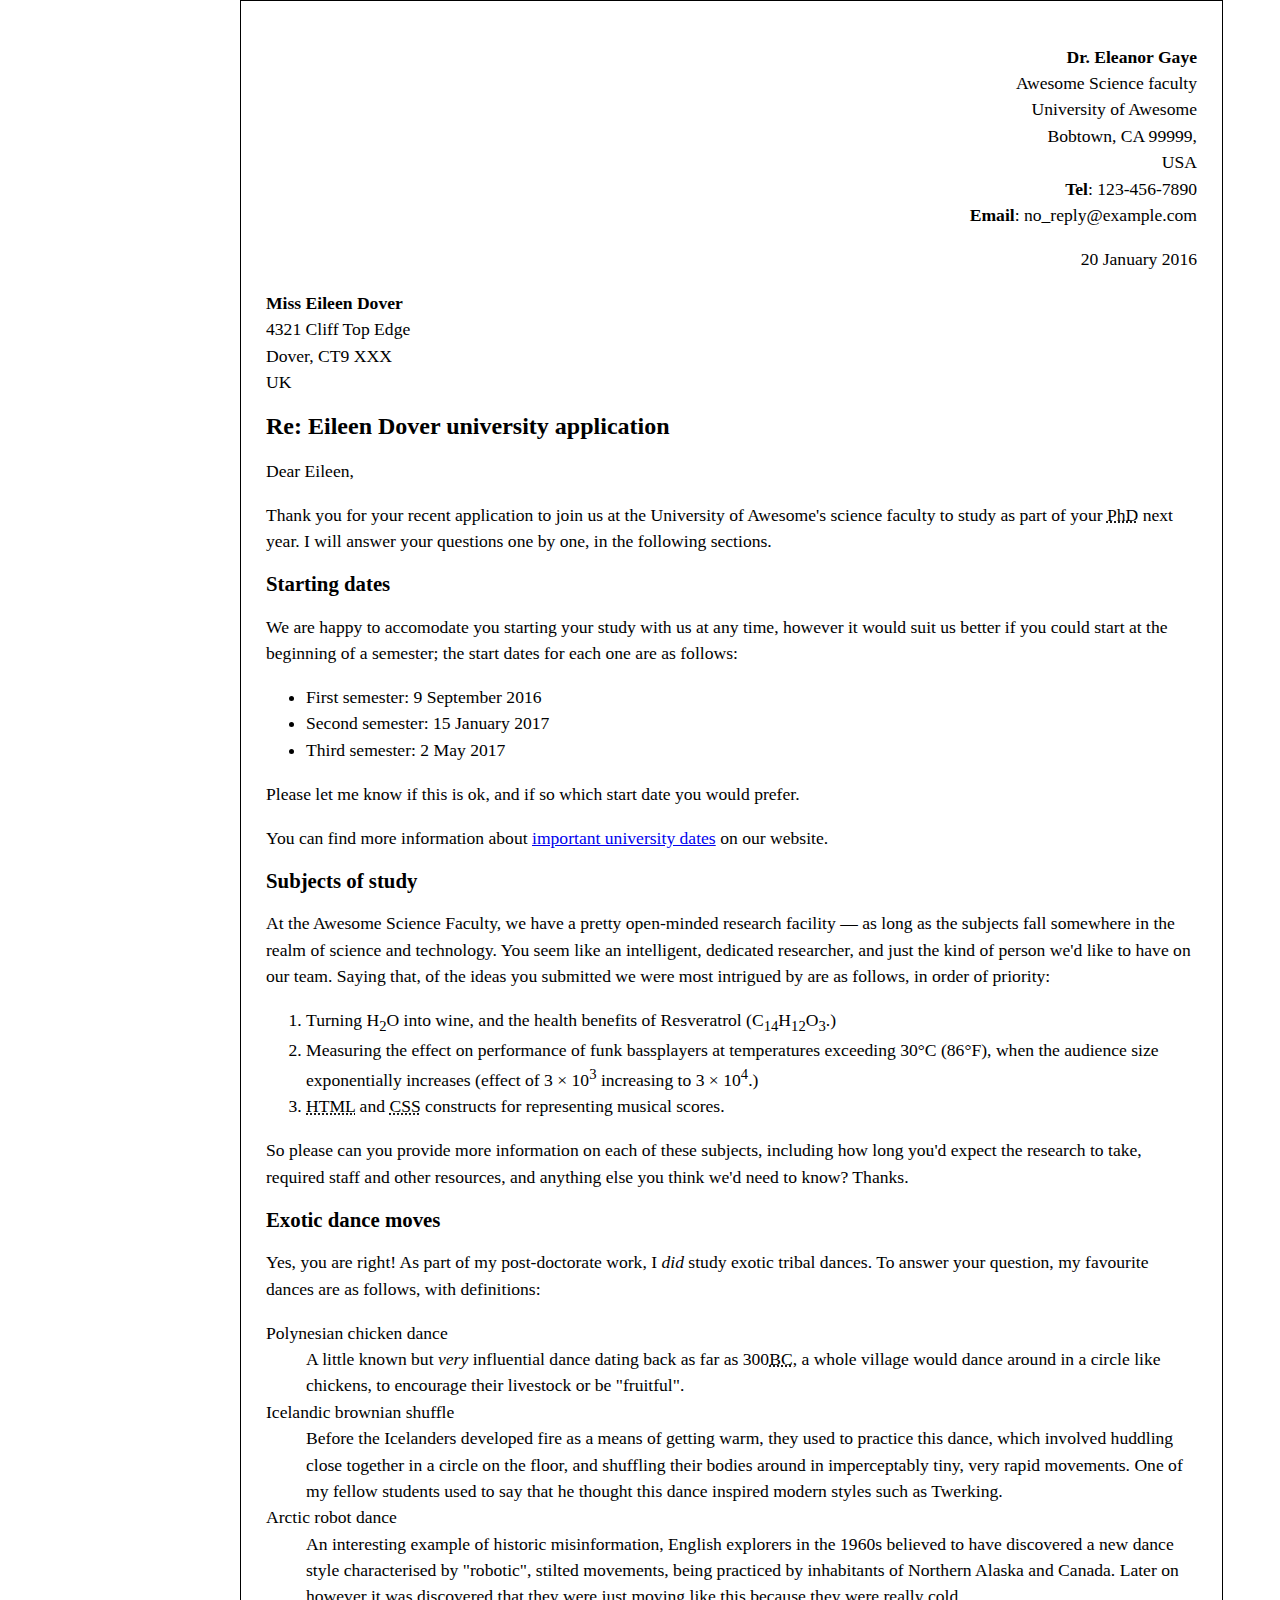
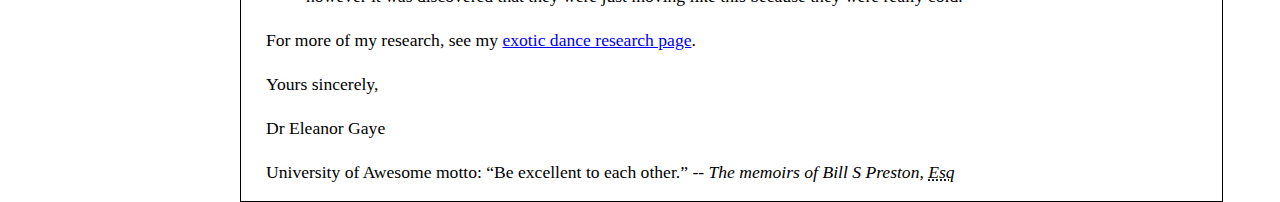
<file: Assessments/1.Marking up a letter/index.html>
<!DOCTYPE html>
<html lang="en-US">

<head>
  <meta charset="utf-8">
  <meta name="author" content="Dr. Eleanor Gaye">
  <link href="style.css" rel="stylesheet" type="text/css">
  <title>Awesome science application correspondance</title>
</head>

<body>
  <div class="container">
    <p class="sender-column">
      <strong>Dr. Eleanor Gaye</strong><br>
      Awesome Science faculty<br>
      University of Awesome<br>
      Bobtown, CA 99999,<br>
      USA
      <br><strong>Tel</strong>: 123-456-7890<br>
      <strong>Email</strong>: no_reply@example.com
    </p>
    <p class="sender-column"><time datetime="2016-01-20">20 January 2016</time></p>
    <p>
      <strong>Miss Eileen Dover</strong><br>
      4321 Cliff Top Edge<br>
      Dover, CT9 XXX<br>
      UK
    </p>

    <h1>Re: Eileen Dover university application</h1>
    <p>Dear Eileen,</p>
    <p>Thank you for your recent application to join us at the University of Awesome's science faculty to study as part
      of your <abbr title="Doctor of Philosophy">PhD</abbr> next year. I will answer your questions one by one, in the
      following sections.</p>
    <h2>Starting dates</h2>
    <p>We are happy to accomodate you starting your study with us at any time, however it would suit us better if you
      could start at the beginning of a semester; the start dates for each one are as follows:</p>
    <ul>
      <li>First semester: <time datetime="2016-09-09">9 September 2016</time></li>
      <li>Second semester: <time datetime="2017-01-15">15 January 2017</time></li>
      <li>Third semester: <time datetime="2017-05-02">2 May 2017</time></li>
    </ul>
    <p>Please let me know if this is ok, and if so which start date you would prefer.</p>
    <p>You can find more information about <a href="http://www.example.com"
        title="table of awesome university important dates">important university dates</a> on our website.</p>

    <h2>Subjects of study</h2>
    <p>At the Awesome Science Faculty, we have a pretty open-minded research facility — as long as the subjects fall
      somewhere in the realm of science and technology. You seem like an intelligent, dedicated researcher, and just the
      kind of person we'd like to have on our team. Saying that, of the ideas you submitted we were most intrigued by
      are as follows, in order of priority:</p>
    <ol>
      <li>Turning H<sub>2</sub>O into wine, and the health benefits of Resveratrol
        (C<sub>14</sub>H<sub>12</sub>O<sub>3</sub>.)</li>
      <li>Measuring the effect on performance of funk bassplayers at temperatures exceeding 30°C (86°F), when the
        audience size exponentially increases (effect of 3 × 10<sup>3</sup> increasing to 3 × 10<sup>4</sup>.)</li>
      <li><abbr title="HyperText Markup Language">HTML</abbr> and <abbr title="Cascading Style Sheets">CSS</abbr>
        constructs for representing musical scores.</li>
    </ol>
    <p>So please can you provide more information on each of these subjects, including how long you'd expect the
      research to take, required staff and other resources, and anything else you think we'd need to know? Thanks.</p>

    <h2>Exotic dance moves</h2>
    <p>Yes, you are right! As part of my post-doctorate work, I <em>did</em> study exotic tribal dances. To answer your
      question, my favourite dances are as follows, with definitions:</p>
    <dl>
      <dt>Polynesian chicken dance</dt>
      <dd>A little known but <em>very</em> influential dance dating back as far as 300<abbr
          title="Before Christ">BC</abbr>, a whole village would dance around in a circle like chickens, to encourage
        their livestock or be "fruitful".</dd>
      <dt>Icelandic brownian shuffle</dt>
      <dd>Before the Icelanders developed fire as a means of getting warm, they used to practice this dance, which
        involved huddling close together in a circle on the floor, and shuffling their bodies around in imperceptably
        tiny, very rapid movements. One of my fellow students used to say that he thought this dance inspired modern
        styles such as Twerking.</dd>
      <dt>Arctic robot dance</dt>
      <dd>An interesting example of historic misinformation, English explorers in the 1960s believed to have discovered
        a new dance style characterised by "robotic", stilted movements, being practiced by inhabitants of Northern
        Alaska and Canada. Later on however it was discovered that they were just moving like this because they were
        really cold.</dd>
    </dl>
    <p>For more of my research, see my <a href="htp://www.example.com" title="Dr Gaye's exotic dance research">exotic
        dance research page</a>.</p>
    <p>Yours sincerely,</p>
    <p>Dr Eleanor Gaye</p>
    <p>University of Awesome motto: <q>Be excellent to each other.</q> -- <cite>The memoirs of Bill S Preston, <abbr
        title="Esquire">Esq</abbr></cite></p>
        </div>
</body>

</html>
</file>
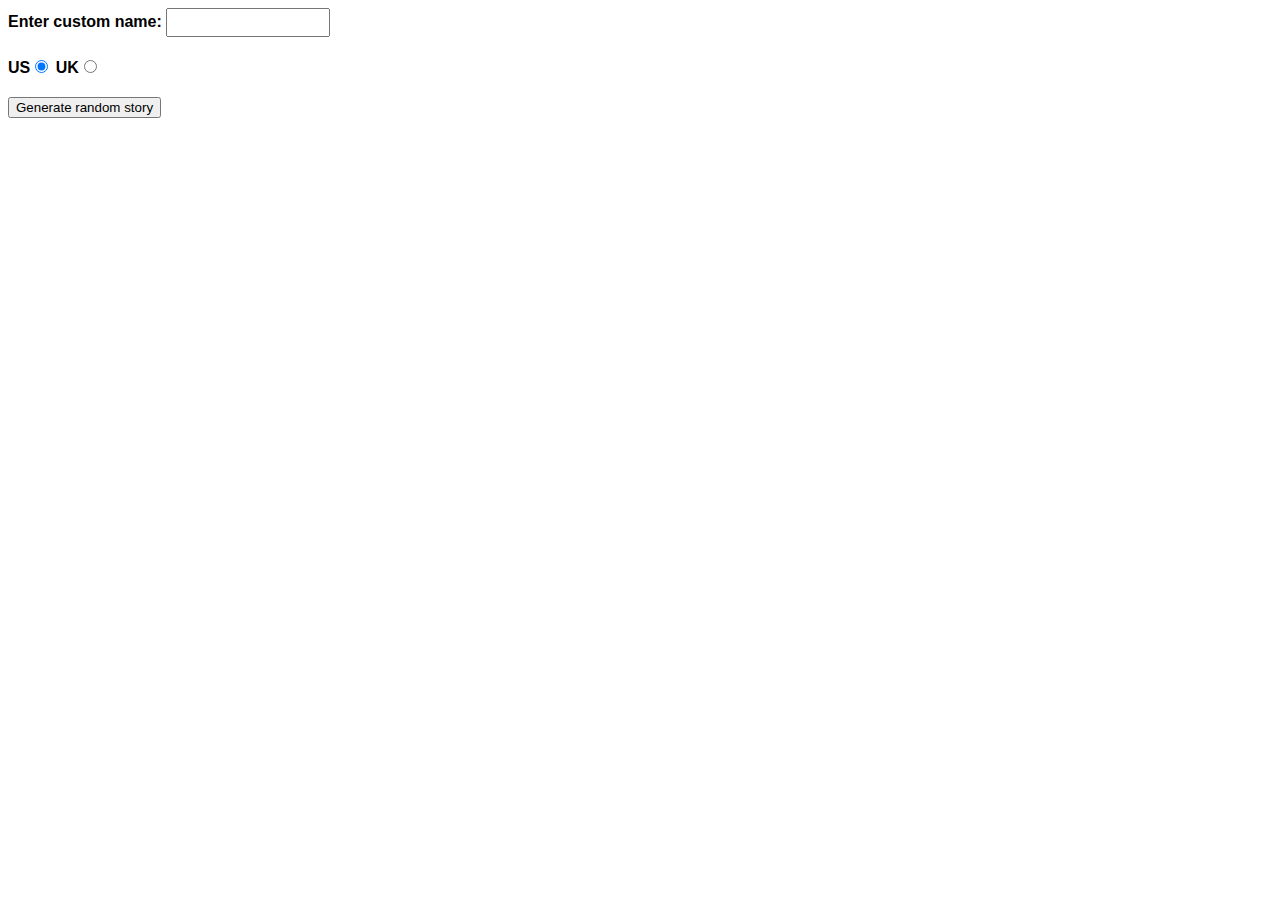
<file: Assessments/10.Silly Story Generator/index.html>
<!DOCTYPE html>
<html>
  <head>
    <meta charset="utf-8">
    <meta http-equiv="X-UA-Compatible" content="IE=edge,chrome=1">
    <meta name="viewport" content="width=device-width">

    <title>Silly story generator</title>

    <style>
    body {
      font-family: helvetica, sans-serif;
      width: 350px;
    }
    label {
      font-weight: bold;  
    }
    div {
      padding-bottom: 20px;
    }
    input[type="text"] {
      padding: 5px;
      width: 150px;
    }
    p {
      background: #FFC125;
      color: #5E2612;
      padding: 10px;
      visibility: hidden;
    }
    </style>
  </head>

  <body>
    <div>
      <label for="customname">Enter custom name:</label>
      <input id="customname" type="text" placeholder="">
    </div>
    <div>
      <label for="us">US</label><input id="us" type="radio" name="ukus" value="us" checked>
      <label for="uk">UK</label><input id="uk" type="radio" name="ukus" value="uk">
    </div>
    <div>
      <button class="randomize">Generate random story</button>
    </div>
    <!-- Thanks a lot to Willy Aguirre for his help with the code for this assessment -->
    <p class="story"></p>
    

<script src="main.js"></script>    
  </body>
</html>
</file>
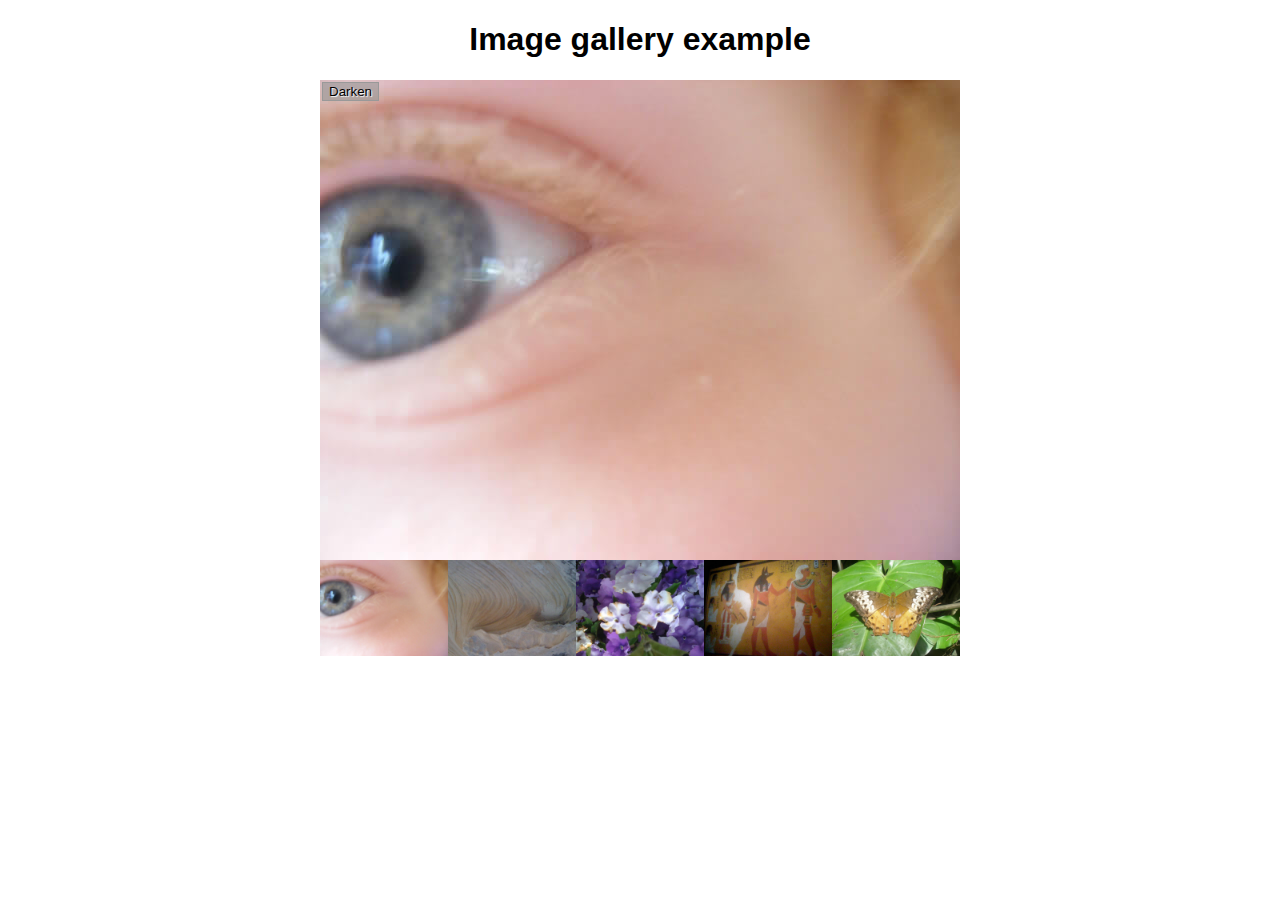
<file: Assessments/11.Image Gallery/index.html>
<!DOCTYPE html>
<html>
  <head>
    <meta charset="utf-8">

    <title>Image gallery</title>

    <link rel="stylesheet" href="style.css">
    
  </head>

  <body>
    <h1>Image gallery example</h1>

    <div class="full-img">
      <img class="displayed-img" src="images/pic1.jpg">
      <div class="overlay"></div>
      <button class="dark">Darken</button>
    </div>

    <div class="thumb-bar">


    </div>
    <script src="main.js"></script>
  </body>
</html>
</file>
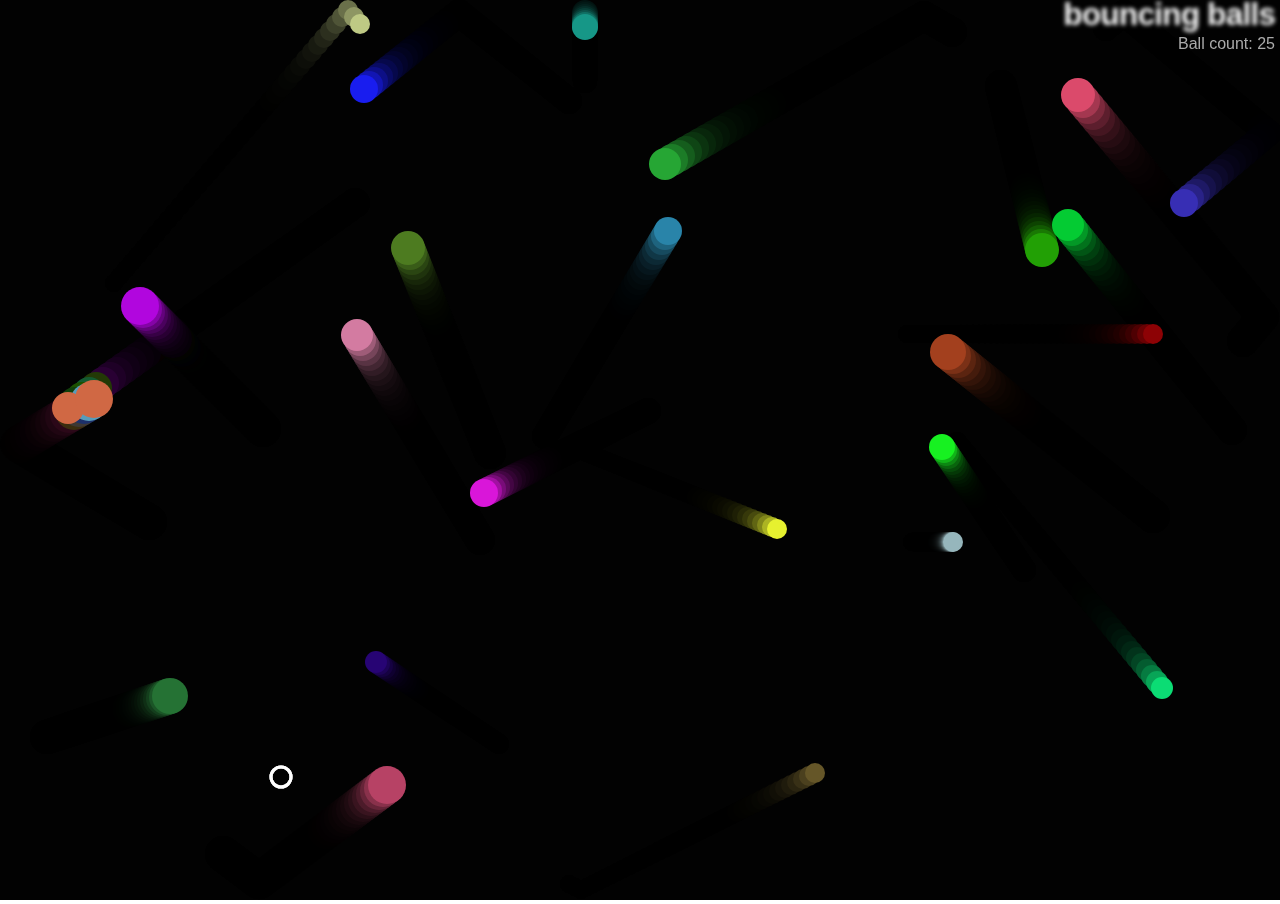
<file: Assessments/12.Adding features to our bouncing ball demo/index.html>
<!DOCTYPE html>
<html>
  <head>
    <meta charset="utf-8">
    <title>Bouncing balls</title>
    <link rel="stylesheet" href="style.css">
  </head>

  <body>
    <h1>bouncing balls</h1>
    <p>Ball count: </p>
    <canvas></canvas>

    <script src="main.js"></script>
  </body>
</html>
</file>
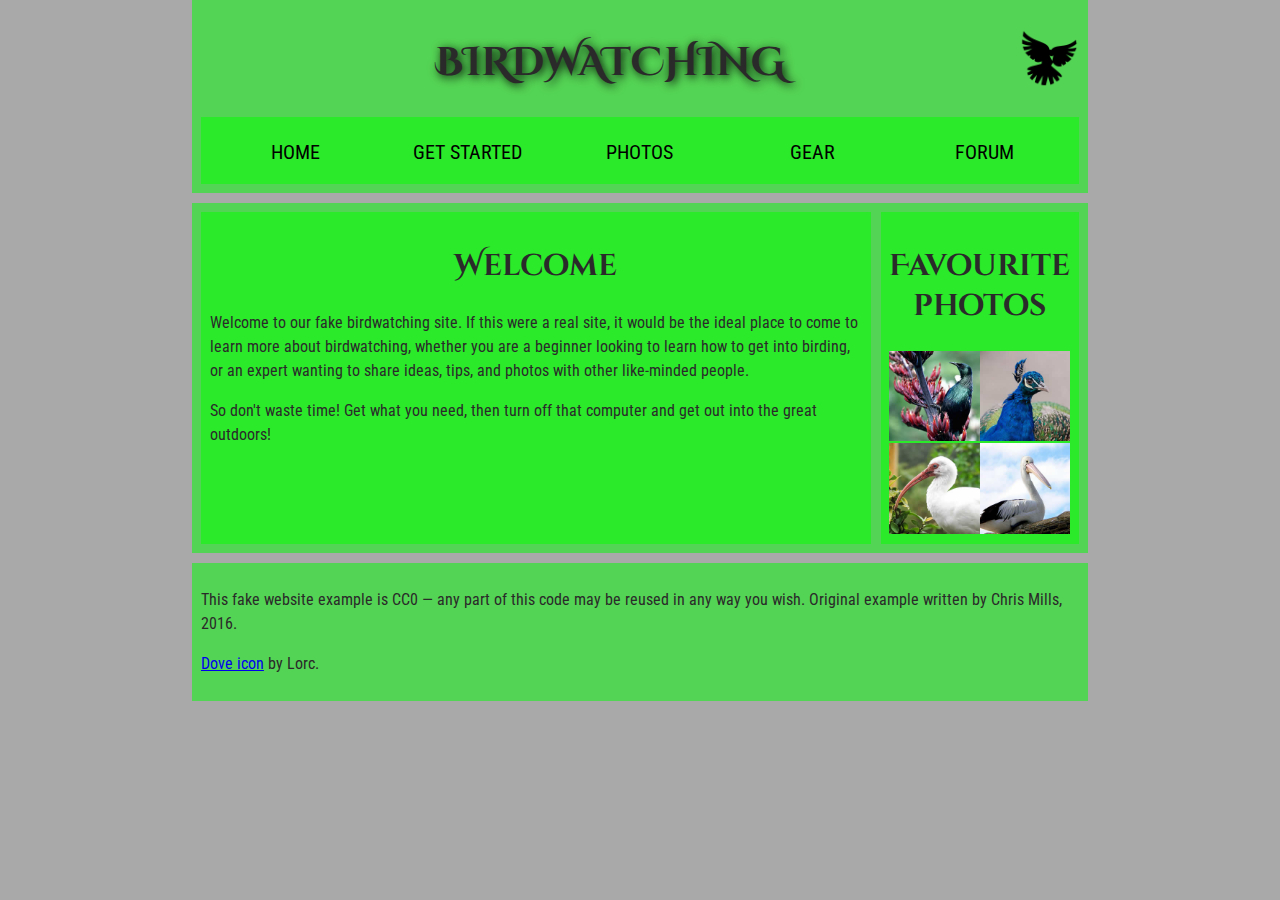
<file: Assessments/2.Structuring a page of content/index.html>
<!DOCTYPE html>
<html>
  <head>
    <meta charset="utf-8">
    <title>Birdwatching</title>
    <link href="https://fonts.googleapis.com/css?family=Roboto+Condensed:300|Cinzel+Decorative:700" rel="stylesheet">
	<link href="style.css" rel="stylesheet" type="text/css">
    <!--[if lt IE 9]>
      <script src="//html5shiv.googlecode.com/svn/trunk/html5.js"></script>
    <![endif]-->
  </head>

  <body>
	<header>
      <h1>Birdwatching</h1>
      <img src="dove.png" alt="a simple dove logo">
<nav>

      <ul>
        <li><span>Home</span></li>
        <li><a href="#">Get started</a></li>
        <li><a href="#">Photos</a></li>
        <li><a href="#">Gear</a></li>
        <li><a href="#">Forum</a></li>
      </ul>
	  </nav>

</header>
<main>
<section>
      <h2>Welcome</h2>

      <p>Welcome to our fake birdwatching site. If this were a real site, it would be the ideal place to come to learn more about birdwatching, whether you are a beginner looking to learn how to get into birding, or an expert wanting to share ideas, tips, and photos with other like-minded people.</p>

      <p>So don't waste time! Get what you need, then turn off that computer and get out into the great outdoors!</p>
</section>
<aside>
      <h2>Favourite photos</h2>

      <a href="favorite-1.jpg"><img src="favorite-1_th.jpg" alt="Small black bird, black claws, long black slender beak, links to larger version of the image"></a>
      <a href="favorite-2.jpg"><img src="favorite-2_th.jpg" alt="Top half of a pretty bird with bright blue plumage on neck, light colored beak, blue headdress, links to larger version of the image"></a>
      <a href="favorite-3.jpg"><img src="favorite-3_th.jpg" alt="Top half of a large bird with white plumage, very long curved narrow light colored break, links to larger version of the image"></a>
      <a href="favorite-4.jpg"><img src="favorite-4_th.jpg" alt="Large bird, mostly white plumage with black plumage on back and rear, long straight white beak, links to larger version of the image"></a>
</aside>
</main>

<footer>
      <p>This fake website example is CC0 — any part of this code may be reused in any way you wish. Original example written by Chris Mills, 2016.</p>

      <p><a href="http://game-icons.net/lorc/originals/dove.html">Dove icon</a> by Lorc.</p>
</footer>
</body>
</html>
</file>
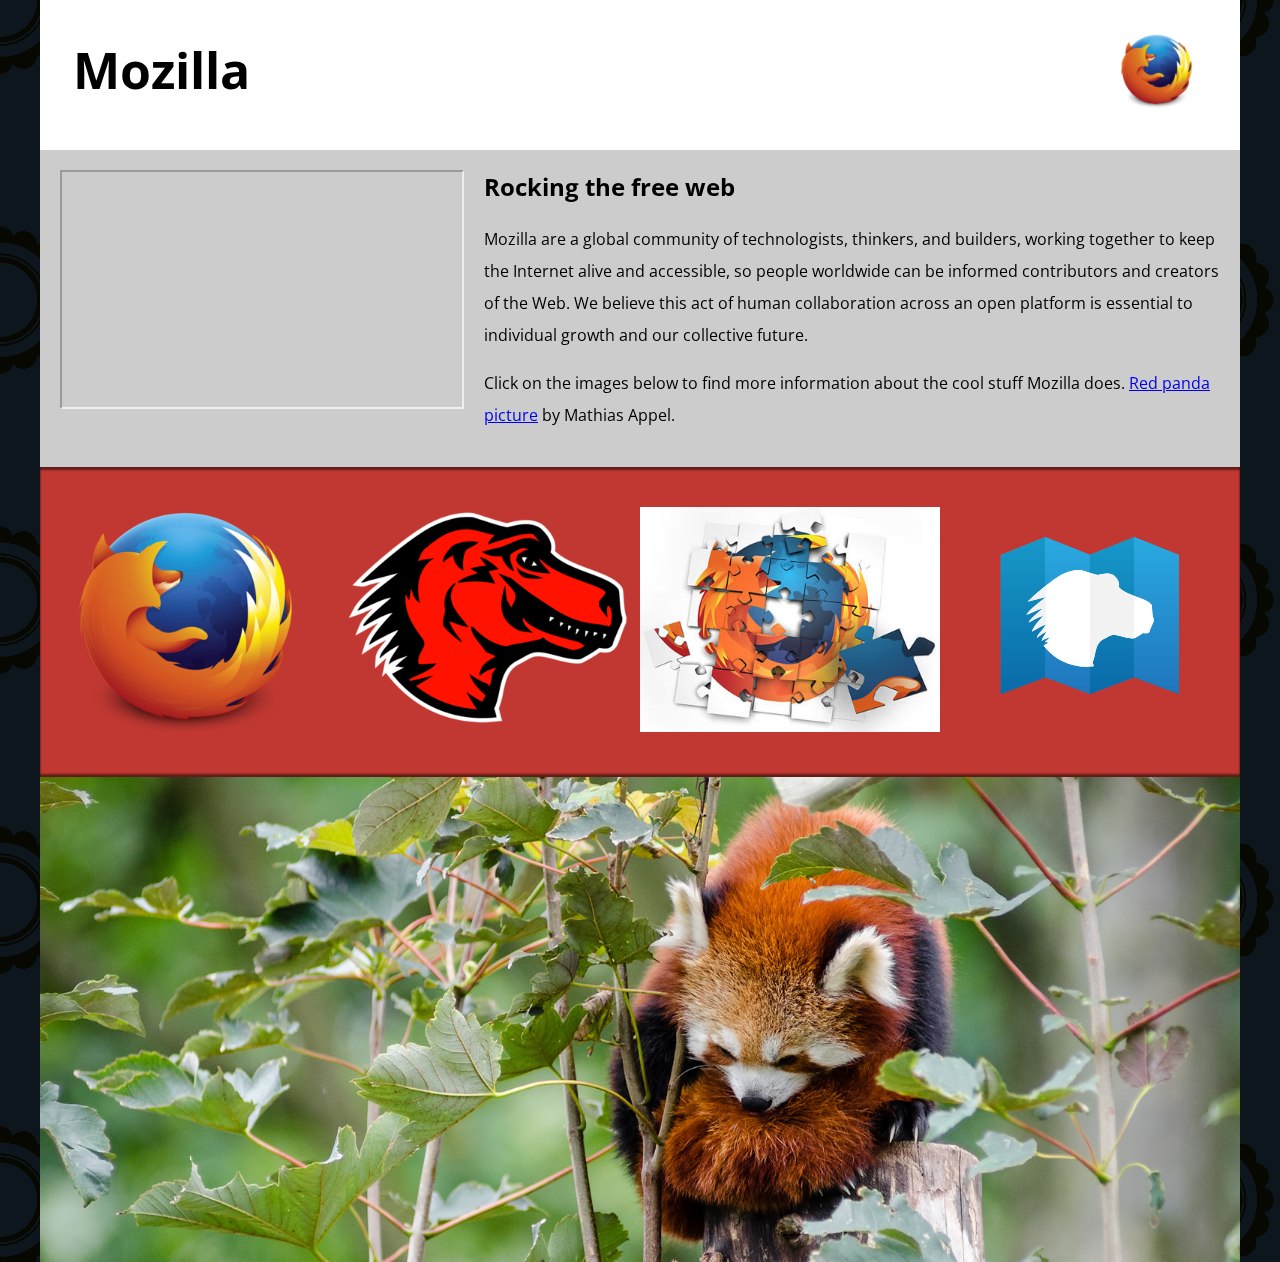
<file: Assessments/3.Mozilla Splash Page/index.html>
<!DOCTYPE html>
<html>
  <head>
    <meta charset="utf-8">
    <meta name="viewport" content="width=device-width">
    <title>Mozilla splash page</title>
    <link href='https://fonts.googleapis.com/css?family=Open+Sans:400,700' rel='stylesheet' type='text/css'>
    <style>
      /* header and body setup */
      html {
        font-family: 'Open Sans', sans-serif;
        background: url(pattern.png);
      }
      body {
        width: 100%;
        max-width: 1200px;
        margin: 0 auto;
        background-color: white;
        position: relative;
      }
      /* Header styling */
      header {
        height: 150px;
      }
      header img {
        width: 100px;
        position: absolute;
        right: 32.5px;
        top: 32.5px;
      }
      h1 {
        font-size: 50px;
        line-height: 140px;
        margin: 0 0 0 32.5px;
      }
      /* main section and video styling */
      main {
        background: #ccc;
      }
      article {
        padding: 20px;
      }
      h2 {
        margin-top: 0;
      }
      p {
        line-height: 2;
      }
      iframe {
        float: left;
        margin: 0 20px 20px 0;
        max-width: 100%;
      }
      /* further info links */
      .further-info {
        clear: left;
        padding: 40px 0;
        background: #c13832;
        box-shadow: inset 0 3px 2px rgba(0,0,0,0.5),
                    inset 0 -3px 2px rgba(0,0,0,0.5);
      }
      .further-info a {
        width: 25%;
        display: block;
        float: left;
      }
      .further-info img {
        max-width: 100%;
      }
      .clearfix {
        clear: both;
      }
      /* Red panda image */
      .red-panda img {
        display: block;
        max-width: 100%;
      }
    </style>
  </head>
  <body>
    <header>
      <h1>Mozilla</h1>
      <img src="firefoxlogo120.png" alt="Small Firefox120px logo">
    </header>

    <main>
      <article>
        <iframe width="400" height="235" src="https://www.youtube.com/embed/ojcNcvb1olg"></iframe>
        <h2>Rocking the free web</h2>

        <p>Mozilla are a global community of technologists, thinkers, and builders, working together to keep the Internet alive and accessible, so people worldwide can be informed contributors and creators of the Web. We believe this act of human collaboration across an open platform is essential to individual growth and our collective future.</p>

        <p>Click on the images below to find more information about the cool stuff Mozilla does. <a href="https://www.flickr.com/photos/mathiasappel/21675551065/">Red panda picture</a> by Mathias Appel.</p>
      </article>

      <div class="further-info">
        <a href="https://www.mozilla.org/en-US/firefox/new/">
          <img src="firefoxlogo400.png" alt="Download Firefox"
               srcset="firefoxlogo120.png 120w,
                       firefoxlogo400.png 400w"
               sizes="(max-width: 480px) 120px,400px">
        </a>
        <a href="https://www.mozilla.org/">
          <img src="mozilladinohead400.png" alt="more about Mozilla"
               srcset="mozilladinohead120.png 120w,
                       mozilladinohead400.png 400w"
               sizes="(max-width: 480px) 120px,400px">
        </a>
        <a href="https://addons.mozilla.org/">
          <img src="firefoxaddons400.jpg" alt="Firefox with add-ons"
               srcset="firefoxaddons120.jpg 120w,
                       firefoxaddons400.jpg 400w"
               sizes="(max-width: 480px) 120px,400px">
        </a>
        <a href="https://developer.mozilla.org/en-US/">
          <img src="mdn.svg" alt="Learn web development with MDN">
        </a>
        <div class="clearfix"></div>
      </div>

      <div class="red-panda">


        <picture>
          <source media="(max-width: 600px)" srcset="red-panda-600px.jpg">
          <img src="red-panda.jpg" alt="red panda">
        </picture>
      </div>

    </main>
  </body>
</html>
</file>
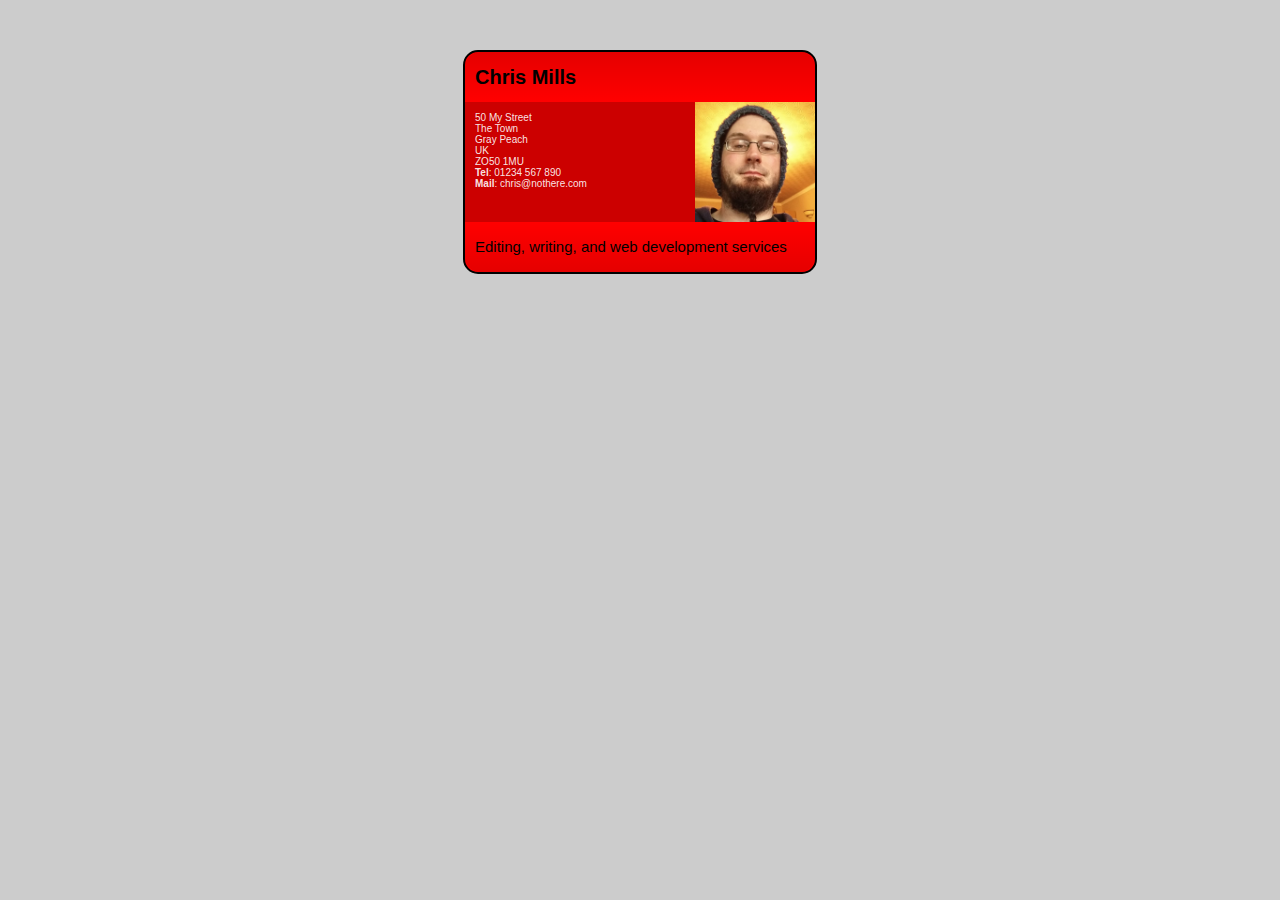
<file: Assessments/5.Fundamental Css Comprehension/index.html>
<!DOCTYPE html>
<html>
  <head>
    <meta charset="utf-8">
    <title>Fundamental CSS comprehension</title>
	<link href="style.css" rel="stylesheet" type="text/css">
  </head>
  <body>

  <section class="card">
    <header>
      <h2>Chris Mills</h2>
    </header>
    <article>
      <img src="chris.jpg" alt="A picture of Chris - a man with glasses, a beard, and a silly wooly hat">
      <p>50 My Street</br>
         The Town<br>
         Gray Peach<br>
         UK<br>
         ZO50 1MU<br>
        <strong>Tel</strong>: 01234 567 890<br>
        <strong>Mail</strong>: chris@nothere.com</p>
    </article>
    <footer>
      <p>Editing, writing, and web development services</p>
    </footer>
  </section>

  </body>
</html>
</file>
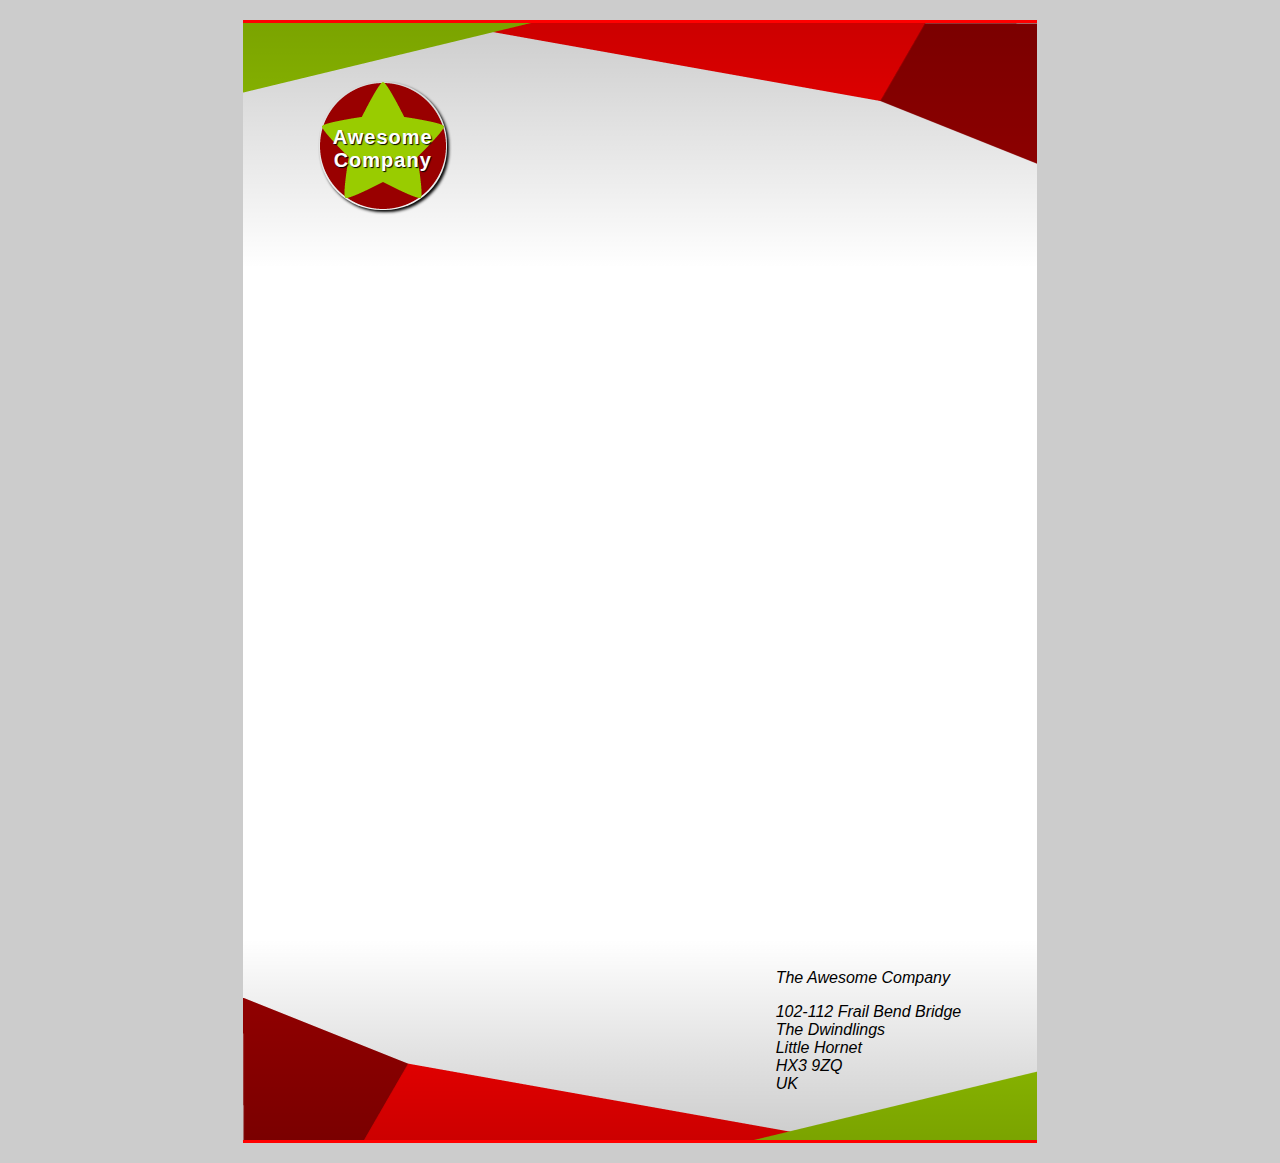
<file: Assessments/7.Creating Fancy LetterHeaded paper/index.html>
<!DOCTYPE html>
<html>
  <head>
    <meta charset="utf-8">
    <title>Fancy letterheaded paper</title>
    <link href="style.css" rel="stylesheet" type="text/css">
  </head>
  <body>

    <article>
      <h1>Awesome<br>Company</h1>

      <address>
        <p>The Awesome Company</p>
        <p>102-112 Frail Bend Bridge<br>
        The Dwindlings<br>
        Little Hornet<br>
        HX3 9ZQ<br>
        UK</p>
      </address>
    </article>
  </body>
</html>
</file>
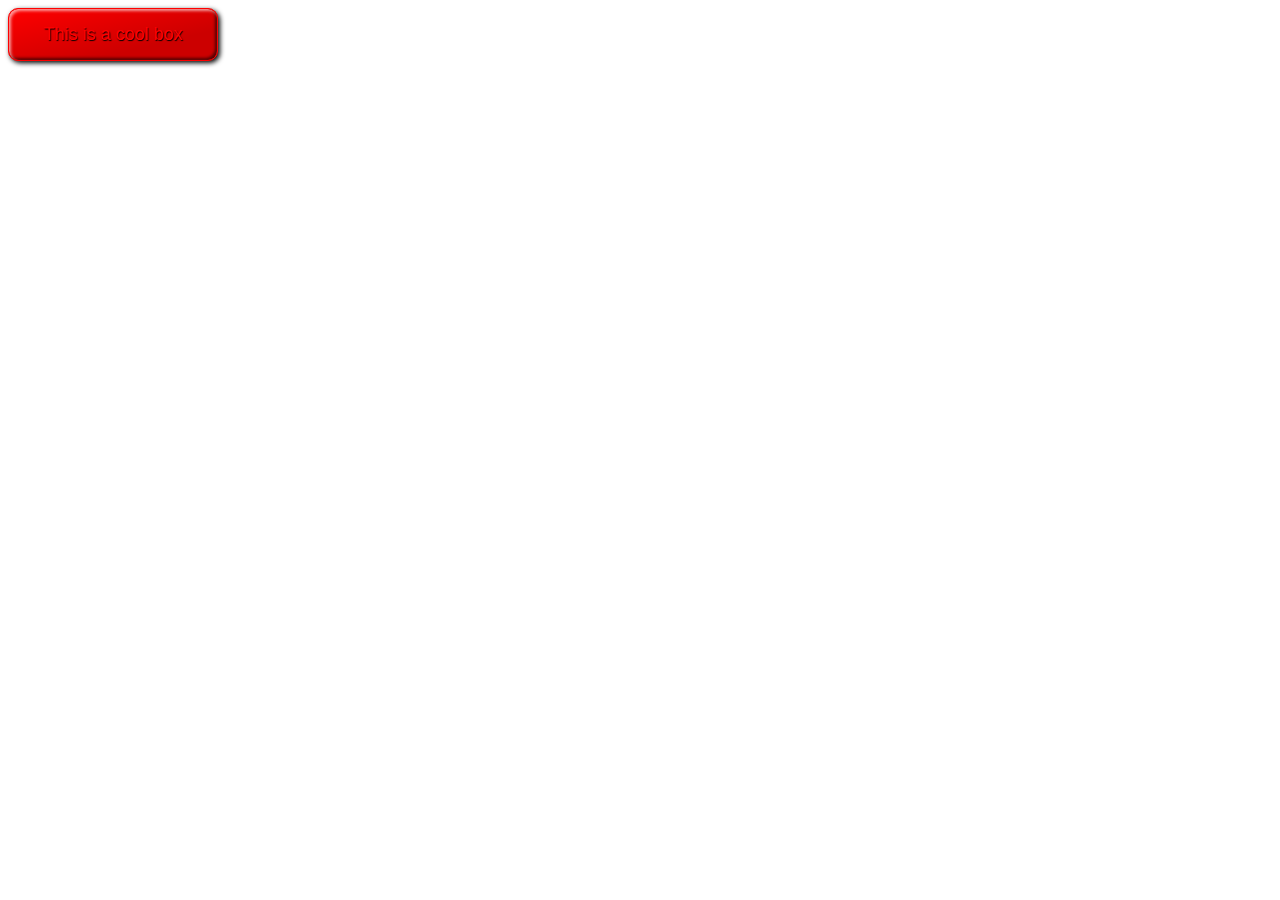
<file: Assessments/8.A cool looking box/index.html>
<!DOCTYPE html>
<html>
  <head>
    <meta charset="utf-8">
    <title>Cool box</title>
    <link href="style.css" rel="stylesheet" type="text/css">
  </head>
  <body>
      <p>This is a cool box</p>
  </body>
</html>
</file>
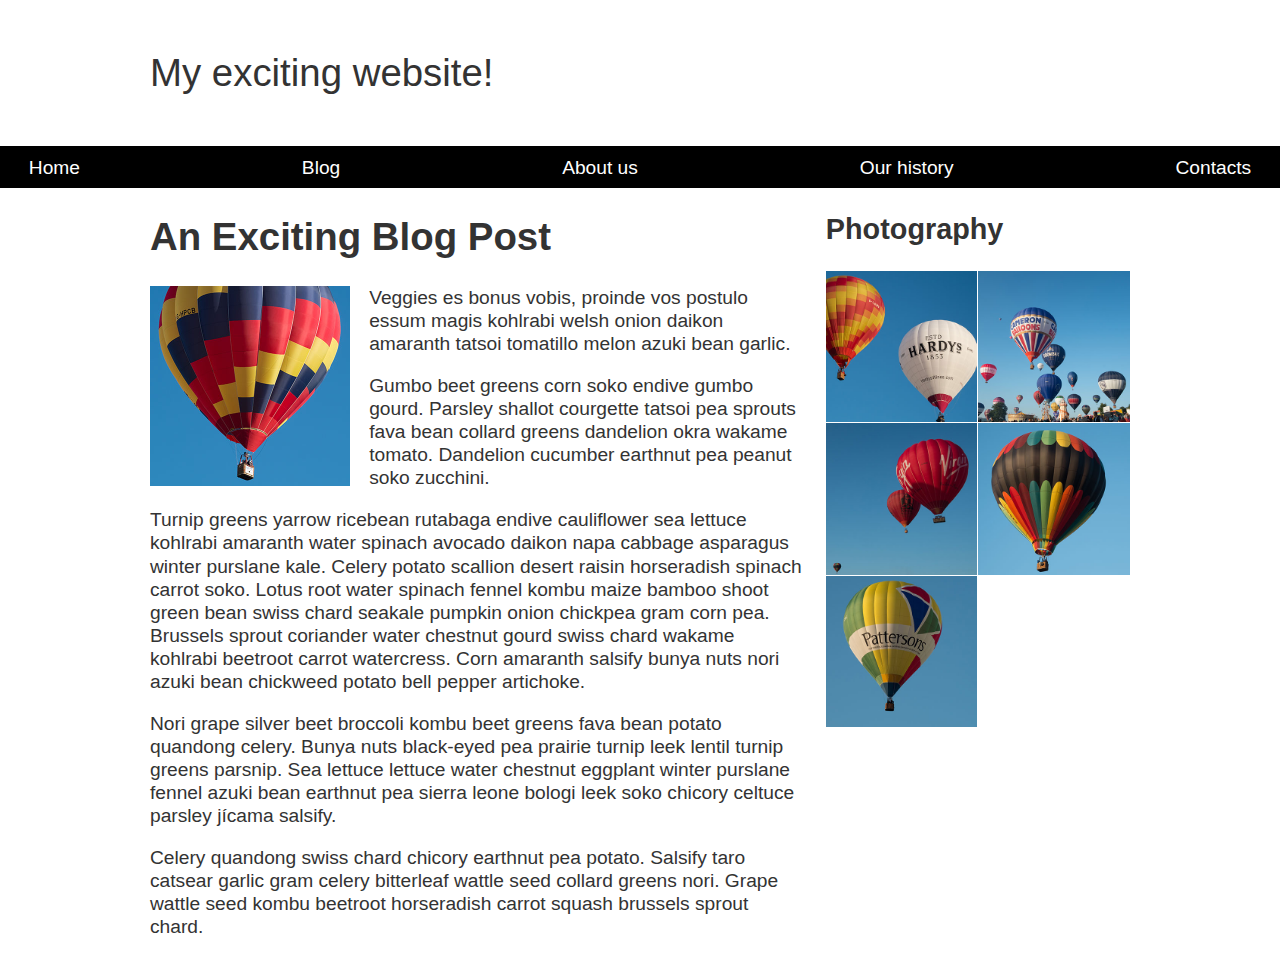
<file: Assessments/9.Fundamental Layout Comprehension/index.html>
<!DOCTYPE html>
<html>

<head>
  <meta charset="utf-8">
  <title>Layout Task</title>
  <link href="styles.css" rel="stylesheet" type="text/css">
</head>

<body>

  <div class="logo">
    My exciting website!
  </div>

  <nav>
    <ul>
      <li>
        <a href="">Home</a>
      </li>
      <li>
        <a href="">Blog</a>
      </li>
      <li>
        <a href="">About us</a>
      </li>
      <li>
        <a href="">Our history</a>
      </li>
      <li>
        <a href="">Contacts</a>
      </li>
    </ul>
  </nav>

  <main class="grid">
    <article>
      <h1>
        An Exciting Blog Post
      </h1>
      <img src="images/balloon-sq6.jpg" alt="placeholder" class="feature">
      <p>Veggies es bonus vobis, proinde vos postulo essum magis kohlrabi welsh onion daikon amaranth tatsoi tomatillo melon
        azuki bean garlic.</p>

      <p>Gumbo beet greens corn soko endive gumbo gourd. Parsley shallot courgette tatsoi pea sprouts fava bean collard greens
        dandelion okra wakame tomato. Dandelion cucumber earthnut pea peanut soko zucchini.</p>

      <p>Turnip greens yarrow ricebean rutabaga endive cauliflower sea lettuce kohlrabi amaranth water spinach avocado daikon
        napa cabbage asparagus winter purslane kale. Celery potato scallion desert raisin horseradish spinach carrot soko.
        Lotus root water spinach fennel kombu maize bamboo shoot green bean swiss chard seakale pumpkin onion chickpea gram
        corn pea. Brussels sprout coriander water chestnut gourd swiss chard wakame kohlrabi beetroot carrot watercress.
        Corn amaranth salsify bunya nuts nori azuki bean chickweed potato bell pepper artichoke.</p>

      <p>Nori grape silver beet broccoli kombu beet greens fava bean potato quandong celery. Bunya nuts black-eyed pea prairie
        turnip leek lentil turnip greens parsnip. Sea lettuce lettuce water chestnut eggplant winter purslane fennel azuki
        bean earthnut pea sierra leone bologi leek soko chicory celtuce parsley jícama salsify.</p>

      <p>Celery quandong swiss chard chicory earthnut pea potato. Salsify taro catsear garlic gram celery bitterleaf wattle
        seed collard greens nori. Grape wattle seed kombu beetroot horseradish carrot squash brussels sprout chard.</p>

    </article>

    <aside>
      <h2>
        Photography
      </h2>
      <ul class="photos">
        <li>
          <img src="images/balloon-sq1.jpg" alt="placeholder">
        </li>
        <li>
          <img src="images/balloon-sq2.jpg" alt="placeholder">
        </li>
        <li>
          <img src="images/balloon-sq3.jpg" alt="placeholder">
        </li>
        <li>
          <img src="images/balloon-sq4.jpg" alt="placeholder">
        </li>
        <li>
          <img src="images/balloon-sq5.jpg" alt="placeholder">
        </li>
      </ul>

    </aside>
  </main>

</body>

</html>
</file>
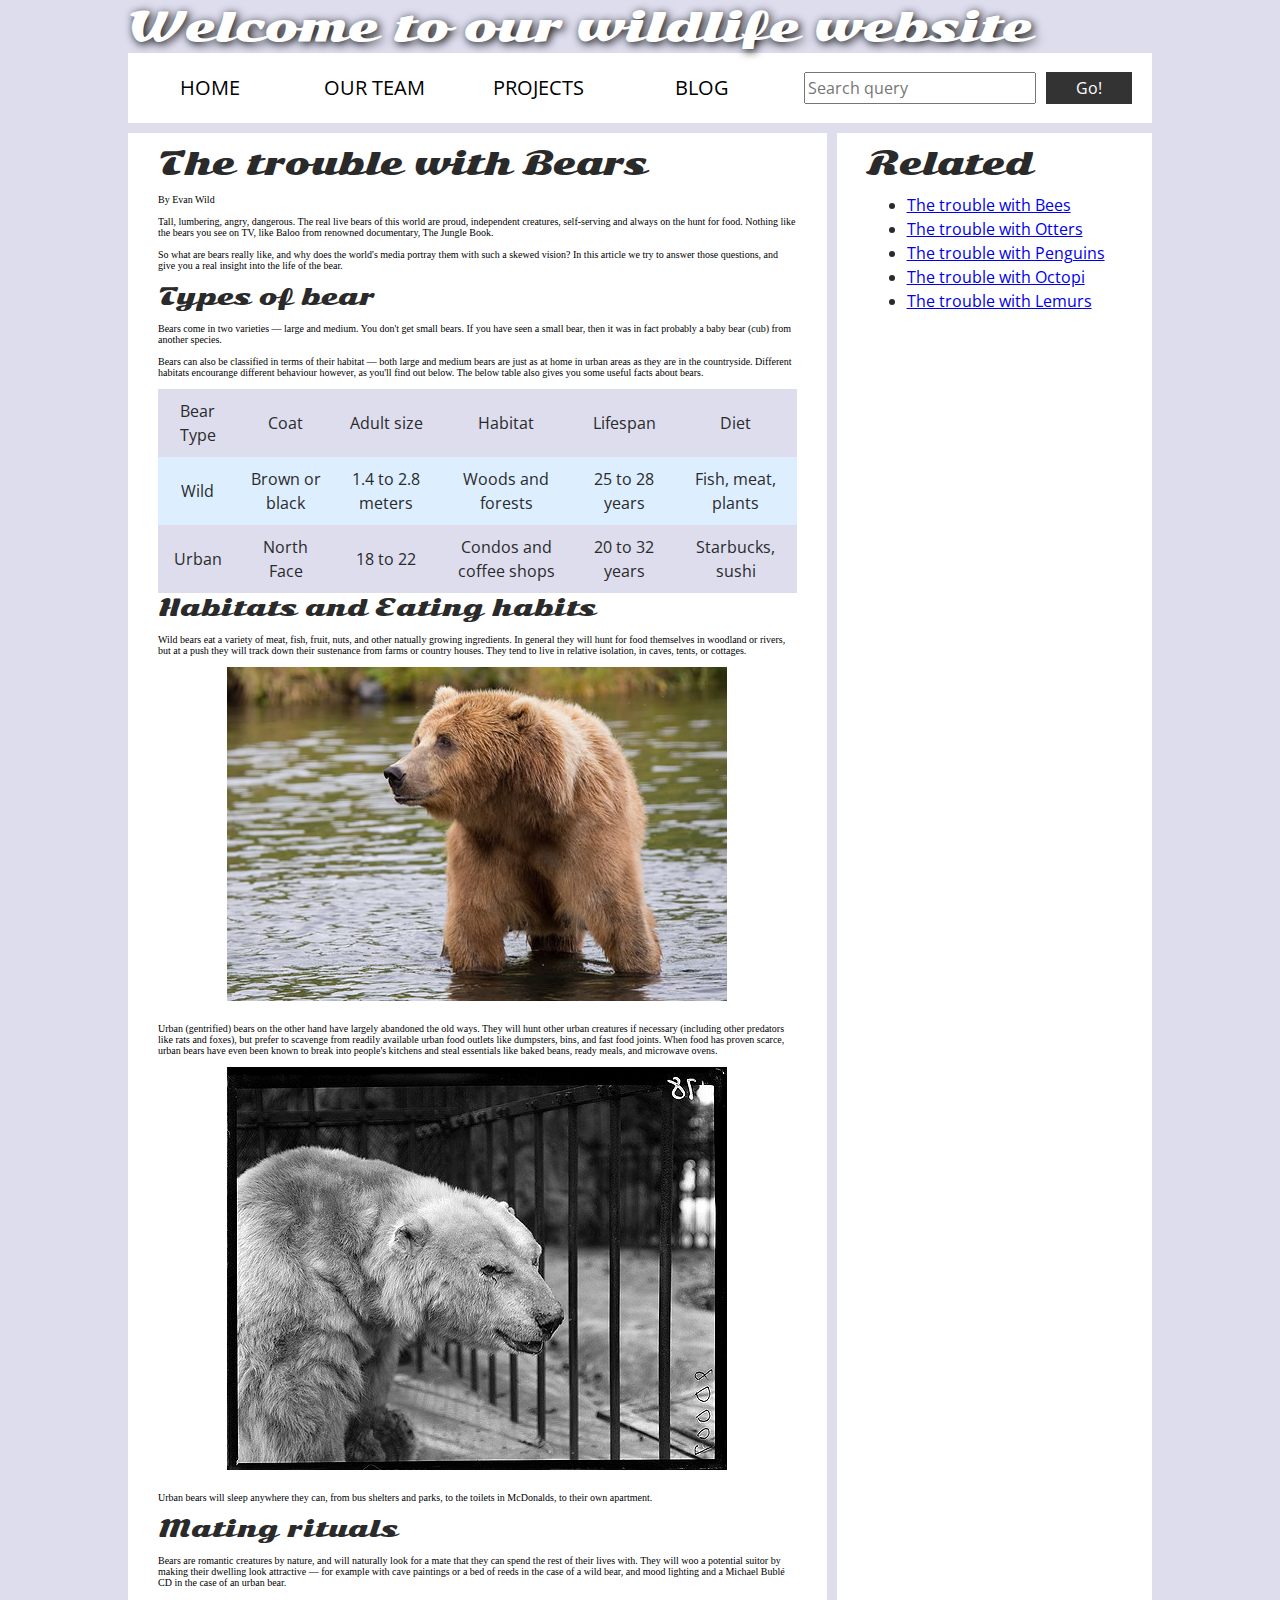
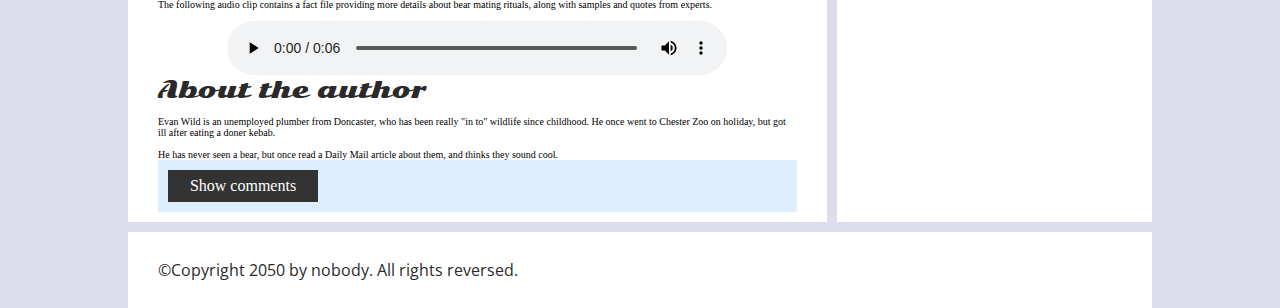
<file: Assessments/Accessibility Troubleshoot/index.html>
<!DOCTYPE html>
<html>
  <head>
    <meta charset="utf-8">

    <title>Accessibility assessment</title>
    <link href="https://fonts.googleapis.com/css?family=Open+Sans+Condensed:300|Sonsie+One" rel="stylesheet" type="text/css">
    <link rel="stylesheet" href="style.css">

    <!-- the below three lines are a fix to get HTML5 semantic elements working in old versions of Internet Explorer-->
    <!--[if lt IE 9]>
      <script src="http://html5shiv.googlecode.com/svn/trunk/html5.js"></script>
    <![endif]-->
  </head>

  <body>
    <div class="header">
      <font size="7">Welcome to our wildlife website</font>
    </div>

    <div class="nav">
      <ul>
        <li><a href="#">Home</a></li>
        <li><a href="#">Our team</a></li>
        <li><a href="#">Projects</a></li>
        <li><a href="#">Blog</a></li>
      </ul>

      <form class="search">
        <input type="search" name="q" placeholder="Search query">
        <input type="submit" value="Go!">
      </form>
    </div>

    <main>
      <article>
        <font size="6">The trouble with Bears</font>
        <br><br>
        By Evan Wild
        <br><br>
        Tall, lumbering, angry, dangerous. The real live bears of this world are proud, independent creatures, self-serving and always on the hunt for food. Nothing like the bears you see on TV, like Baloo from renowned documentary, The Jungle Book.
        <br><br>
        So what are bears really like, and why does the world's media portray them with such a skewed vision? In this article we try to answer those questions, and give you a real insight into the life of the bear.
        <br><br>
        <font size="5">Types of bear</font>
        <br><br>
        Bears come in two varieties — large and medium. You don't get small bears. If you have seen a small bear, then it was in fact probably a baby bear (cub) from another species.
        <br><br>
        Bears can also be classified in terms of their habitat — both large and medium bears are just as at home in urban areas as they are in the countryside. Different habitats encourange different behaviour however, as you'll find out below. The below table also gives you some useful facts about bears.
        <br><br>
        <table>
          <thead>
            <tr>
              <td>Bear Type</td>
              <td>Coat</td>
              <td>Adult size</td>
              <td>Habitat</td>
              <td>Lifespan</td>
              <td>Diet</td>
            </tr>
          </thead>
          <tbody>
            <tr>
              <td>Wild</td>
              <td>Brown or black</td>
              <td>1.4 to 2.8 meters</td>
              <td>Woods and forests</td>
              <td>25 to 28 years</td>
              <td>Fish, meat, plants</td>
            </tr>
            <tr>
              <td>Urban</td>
              <td>North Face</td>
              <td>18 to 22</td>
              <td>Condos and coffee shops</td>
              <td>20 to 32 years</td>
              <td>Starbucks, sushi</td>
            </tr>
          </tbody>
        </table>

        <font size="5">Habitats and Eating habits</font>
        <br><br>
        Wild bears eat a variety of meat, fish, fruit, nuts, and other natually growing ingredients. In general they will hunt for food themselves in woodland or rivers, but at a push they will track down their sustenance from farms or country houses. They tend to live in relative isolation, in caves, tents, or cottages.
        <br><br>
        <img src="media/wild-bear.jpg">
        <br><br>
        Urban (gentrified) bears on the other hand have largely abandoned the old ways. They will hunt other urban creatures if necessary (including other predators like rats and foxes), but prefer to scavenge from readily available urban food outlets like dumpsters, bins, and fast food joints. When food has proven scarce, urban bears have even been known to break into people's kitchens and steal essentials like baked beans, ready meals, and microwave ovens.
        <br><br>
        <img src="media/urban-bear.jpg">
        <br><br>
        Urban bears will sleep anywhere they can, from bus shelters and parks, to the toilets in McDonalds, to their own apartment.
        <br><br>
        <font size="5">Mating rituals</font>
        <br><br>
        Bears are romantic creatures by nature, and will naturally look for a mate that they can spend the rest of their lives with. They will woo a potential suitor by making their dwelling look attractive — for example with cave paintings or a bed of reeds in the case of a wild bear, and mood lighting and a Michael Bublé CD in the case of an urban bear.
        <br><br>
        The following audio clip contains a fact file providing more details about bear mating rituals, along with samples and quotes from experts.
        <br><br>
        <audio controls>
          <source src="media/bear.mp3" type="audio/mp3">
          <source src="media/bear.ogg" type="audio/ogg">
          <p>It looks like your browser doesn't support HTML5 audio players.</p>
        </audio>

        <aside>

          <font size="5">About the author</font>
        <br><br>
          Evan Wild is an unemployed plumber from Doncaster, who has been really "in to" wildlife since childhood. He once went to Chester Zoo on holiday, but got ill after eating a doner kebab.
        <br><br>
          He has never seen a bear, but once read a Daily Mail article about them, and thinks they sound cool.

        </aside>
        <section class="comments">
          <div class="show-hide">Show comments</div>

          <div class="comment-wrapper">

            <font size="6">Add comment</font>

            <form class="comment-form">
              <div class="flex-pair">
                Your name:
                <input type="text" name="name" id="name" placeholder="Enter your name">
              </div>
              <div class="flex-pair">
                Your comment:
                <input type="text" name="comment" id="comment" placeholder="Enter your comment">
              </div>
              <div>
                <input type="submit" value="Submit comment">
              </div>
            </form>

            <font size="6">Comments</font>

            <ul class="comment-container">

              <li>

                <p>Bob Fossil</p>

                <p>Oh I am so glad you taught me all about the big brown angry guys in the woods. With their sniffing little noses and their bad attitudes, they can sure be a menace — I was thinking of putting them all in a truck and driving them outta here. I run a zoo, you know.</p>

              </li>

            </ul>

          </div>
        </section>
      </article>

      <div class="secondary">
        <font size="6">Related</font>

        <ul>
          <li><a href="#">The trouble with Bees</a></li>
          <li><a href="#">The trouble with Otters</a></li>
          <li><a href="#">The trouble with Penguins</a></li>
          <li><a href="#">The trouble with Octopi</a></li>
          <li><a href="#">The trouble with Lemurs</a></li>
        </ul>
      </div>
    </main>

    <footer>
      <p>©Copyright 2050 by nobody. All rights reversed.</p>
    </footer>

    <script src="main.js"></script>

  </body>
</html>
</file>
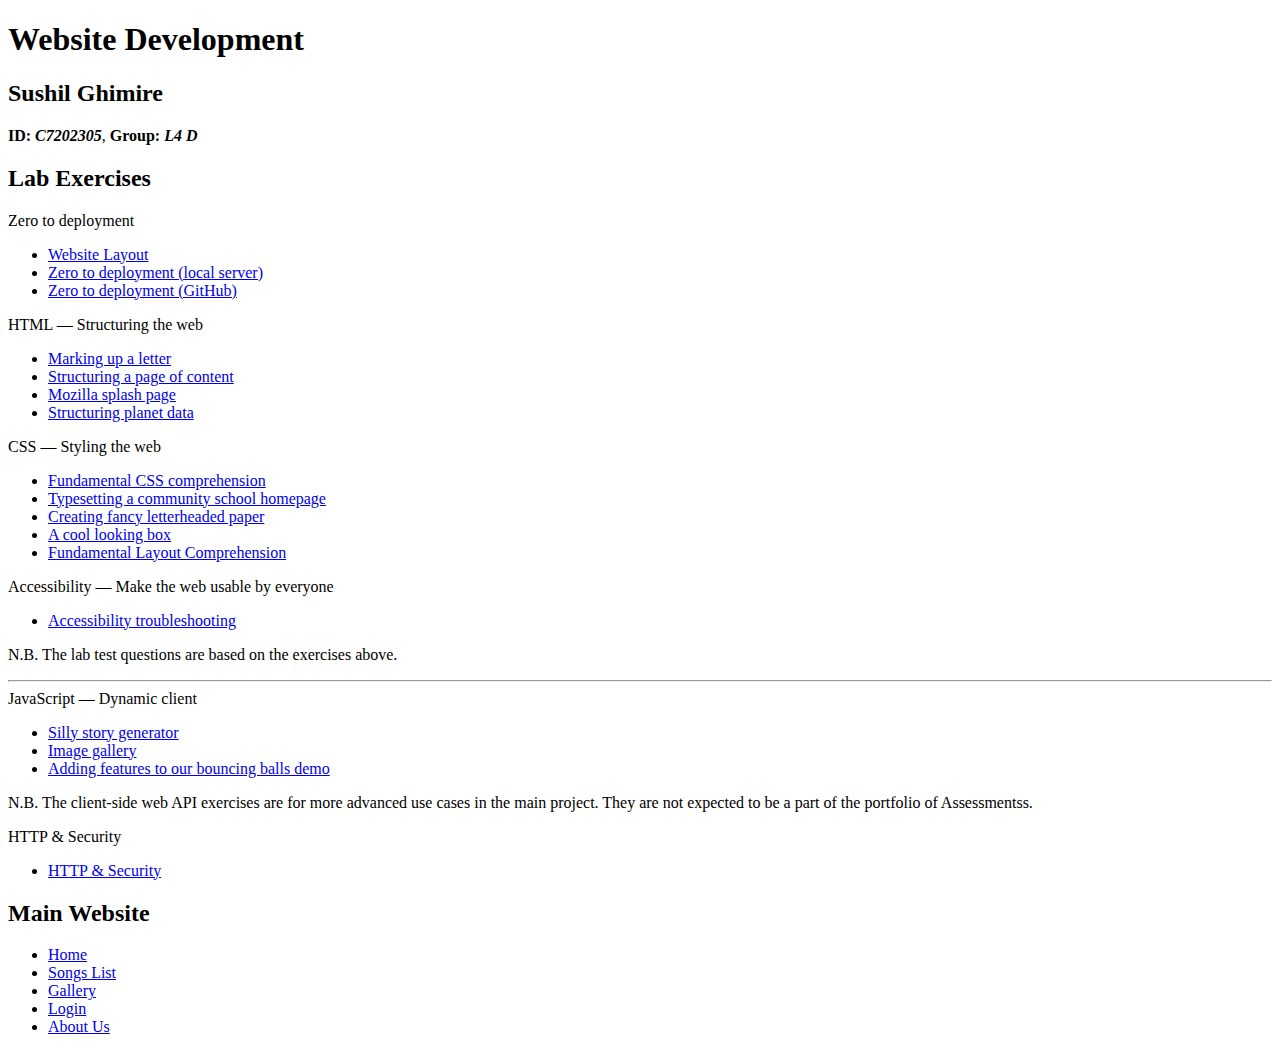
<file: home.html>
<!DOCTYPE html>
<html lang="en">
<head>
   <title>labs</title>
   <meta charset="utf-8" />
   <meta name="author" content="Sushil Ghimire" />
   <meta name="description" content="Portfolio of Lab Exercises" />
   <style>
   a:visited{
   	color:blue;
   }
   </style>
</head>
<body>
   <main class="panel">
      <header>
         <h1>
            Website Development
         </h1>
         <h2>
            Sushil Ghimire
         </h2>
         <p>
            <strong>ID: <em>C7202305</em></strong>,
            <strong>Group: <em>L4 D</em></strong>
         </p>
      </header>
      <h2>
         Lab Exercises
      </h2>
      <header>Zero to deployment</header>
      <ul>
            <li>
                  <a href="Project/Websitelayout/websitelayout.html">Website Layout</a>
               </li>
         <li>
            <a href="insert_your_url_for_this_exercise">
               Zero to deployment (local server)</a>
         </li>
         <li>
            <a href="https://github.com/Sushil105/Web-Site">
               Zero to deployment (GitHub)</a>
         </li>
      </ul>
      <header>HTML — Structuring the web</header>
      <ul>
         <li>
            <a href="Assessments/1.Marking%20up%20a%20letter/index.html" target="_blank">
               Marking up a letter</a>
         </li>
         <li>
            <a href="Assessments/2.Structuring%20a%20page%20of%20content/index.html" target="_blank">
               Structuring a page of content</a>
         </li>
         <li>
            <a href="Assessments/3.Mozilla%20Splash%20Page/index.html" target="_blank">
               Mozilla splash page</a>
         </li>
         <li>
            <a href="Assessments/4.Structuring%20planet%20data/blank-template.html" target="_blank">
               Structuring planet data</a>
         </li>
      </ul>
      <header>CSS — Styling the web</header>
      <ul>
         <li>
            <a href="Assessments/5.Fundamental%20Css%20Comprehension/index.html" target="_blank">
               Fundamental CSS comprehension</a>
         </li>
         <li>
            <a href="Assessments/6.Typesetting%20a%20community%20school%20homepage/index.html" target="_blank">
               Typesetting a community school homepage</a>
         </li>
         <li>
            <a href="Assessments/7.Creating%20Fancy%20LetterHeaded%20paper/index.html" target="_blank">
               Creating fancy letterheaded paper</a>
         </li>
         <li>
            <a href="Assessments/8.A%20cool%20looking%20box/index.html" target="_blank">
               A cool looking box</a>
         </li>
         <li>
            <a href="Assessments/9.Fundamental%20Layout%20Comprehension/index.html" target="_blank">
               Fundamental Layout Comprehension</a>
         </li>
      </ul>
      <header>Accessibility — Make the web usable by everyone</header>
      <ul>
         <li>
            <a href="Assessments/Accessibility%20Troubleshoot/index.html">
               Accessibility troubleshooting</a>
         </li>
      </ul>
      <p class="green">
         N.B. The lab test questions are based on the exercises above.
      </p>
      <hr />
      <header>JavaScript — Dynamic client</header>
      <ul>
         <li>
            <a href="Assessments/10.Silly%20Story%20Generator/index.html">
               Silly story generator</a>
         </li>
         <li>
            <a href="Assessments/11.Image%20Gallery/index.html">
               Image gallery</a>
         </li>
         <li>
            <a href="Assessments/12.Adding%20features%20to%20our%20bouncing%20ball%20demo/index.html">
               Adding features to our bouncing balls demo</a>
         </li>
      </ul>
      <p class="green">
         N.B. The client‐side web API exercises are for more advanced
         use cases in the main project.  They are not expected to be a part
         of the portfolio of Assessmentss.
      </p>

      <header>HTTP & Security</header>
      <ul>
         <li>
            <a href="Assessments/HTTP%20and%20Security/http_exercise.html">
               HTTP & Security</a>
         </li>
      </ul>

      <h2>Main Website</h2>
      <ul>
         <li>
            <a href="project/index.html">Home</a>
         </li>
         <li>
            <a href="project/songs.html">Songs List</a>
         </li>
         <li>
            <a href="project/gallery.html">Gallery</a>
         </li>
         <li>
            <a href="project/login.html">Login</a>
         </li>
         <li>
            <a href="project/about.html">About Us</a>
         </li>
      </ul>
      
   </main>
</body>
</html>
</file>
<file: Assessments/1.Marking up a letter/style.css>
.container {
    border: 1px solid black;
    display: block;
    padding: 25px;
    height: 1750px;
    margin: 0px auto;
    width: 931px;
}
 body {
        max-width: 800px;
        margin: 0  auto;

      }
      .sender-column {
        text-align: right;
      }
      h1 {
        font-size: 1.5em;
      }
      h2 {
        font-size: 1.3em;
      }
      p,ul,ol,dl,address {
        font-size: 1.1em;
      }
      p, li, dd, dt, address {
        line-height: 1.5;
      }
</file>
<file: Assessments/11.Image Gallery/style.css>
h1 {
  font-family: helvetica, arial, sans-serif;
  text-align: center;
}

body {
  width: 640px;
  margin: 0 auto;
}

.full-img {
  position: relative;
  display: block;
  width: 640px;
  height: 480px;
}

.overlay {
  position: absolute;
  top: 0;
  left: 0;
  width: 640px;
  height: 480px;
  background-color: rgba(0,0,0,0);
}

button {
  border: 0;
  background: rgba(150,150,150,0.6);
  text-shadow: 1px 1px 1px white;
  border: 1px solid #999;
  position: absolute;
  cursor: pointer;
  top: 2px;
  left: 2px;
}

.thumb-bar img {
  display: block;
  width: 20%;
  float: left;
  cursor: pointer;
}
</file>
<file: Assessments/12.Adding features to our bouncing ball demo/style.css>
html, body {
  margin: 0;
}

html {
  font-family: 'Helvetica Neue', Helvetica, Arial, sans-serif;
  height: 100%;
}

body {
  overflow: hidden;
  height: inherit;
}

h1 {
  font-size: 2rem;
  letter-spacing: -1px;
  position: absolute;
  margin: 0;
  top: -4px;
  right: 5px;

  color: transparent;
  text-shadow: 0 0 4px white;
}

p {
  position: absolute;
  margin: 0;
  top: 35px;
  right: 5px;
  color: #aaa;
}
</file>
<file: Assessments/2.Structuring a page of content/style.css>
/* || General setup */

html, body {
  margin: 0;
  padding: 0;
}

html {
  font-size: 10px;
  background-color: #a9a9a9;
}

body {
  width: 70%;
  min-width: 800px;
  margin: 0 auto;
}

/* || typography */

h1, h2, h3 {
  font-family: 'Cinzel Decorative', cursive;
  color: #2a2a2a;
}

p, input, li {
  font-family: 'Roboto Condensed', sans-serif;
  color: #2a2a2a;
}

h1 {
  font-size: 4rem;
  text-align: center;
  text-shadow: 2px 2px 10px black;
}

h2 {
  font-size: 3rem;
  text-align: center;
}

h3 {
  font-size: 2.2rem;
}

p, li {
  font-size: 1.6rem;
  line-height: 1.5;
}

/* || header layout */

header {
  margin-bottom: 10px;
  display: flex;
  flex-flow: row wrap;
}

body > * {
  background-color: red;
  padding: 1%;
}

main, header, nav, article, aside, footer, section {
  background-color: rgba(0,255,0,0.5);
  padding: 1%;
}

h1 {
  flex: 5;
  text-transform: uppercase;
}

header img {
  display: block;
  height: 60px;
  padding-top: 20.15px;
}

nav {
  height: 50px;
  flex: 100%;
  display: flex;
}

nav ul {
  padding: 0;
  list-style-type: none;
  flex: 2;
  display: flex;
}

nav li {
  display: inline;
  text-align: center;
  flex: 1;
}

nav a, nav span {
  display: inline-block;
  font-size: 2rem;
  height: 3rem;
  line-height: 1.7;
  text-transform: uppercase;
  text-decoration: none;
  color: black;

}

/* || main layout */

main {
  display: flex;
}

article, section {
  flex: 4;
}

aside {
  flex: 1;
  margin-left: 10px;
  padding: 1%;
}

aside a {
  display: block;
  float: left;
  width: 50%;
}

aside img {
  max-width: 100%;
}

footer {
  margin-top: 10px;
}
</file>
<file: Assessments/5.Fundamental Css Comprehension/style.css>
/* General styles - put these straight into your stylesheet */

body {
margin: 0;
}

html {
font-family: ‘Helvetica neue’, Arial, ‘sans serif’;
font-size: 10px;
background-color: #ccc;
}

/* Selectors to be matched up with rulesets /
/
.card article img
.card footer
.card header
.card
*/

/* Rulesets to be matched up with selectors */
/*General page styles */
.card{
width: 35em;
height: 22em;
margin: 5em auto;
background-color:  red;
border: 0.2em solid black;
border-radius: 1.5em;
}

h2,p {
margin: 0;
}

/*header and footer styles here */
.card header{
background-image: linear-gradient(to bottom,rgba(0,0,0,0.1), rgba(0,0,0,0));
border-radius: 1.5em 1.5em 0 0;
}
.card footer{
background-image: linear-gradient(to bottom,rgba(0,0,0,0), rgba(0,0,0,0.1));
border-radius: 0 0 1.5em 1.5em;
}

.card header,.card footer {
height: 3em;
padding: 1em;
}

.card header h2{
font-size: 2em;
line-height: 1.5;
}

.card footer p{
font-size: 1.5em;
line-height: 2;
}
/* main content of business card */
.card article{
height: 12em;
background-color: rgba(0,0,0,0.2);

}
.card article p {
  padding: 1em;
  color: rgba(255,255,255,0.9);
}
.card article img{
max-height: 100%;
float: right;
}
</file>
<file: Assessments/7.Creating Fancy LetterHeaded paper/style.css>
* {
  box-sizing: border-box;
}

html {
  font-family: sans-serif;
}

body {
  margin: 0;
  background: #ccc;
}

article {
  width: 210mm;
  height: 297mm;
  margin: 20px auto;
  position: relative;
}

address {
  position: absolute;
  bottom: 8mm;
  right: 20mm;
}

h1 {
  position: absolute;
  top: 12mm;
  left: 20mm;
  width: 128px;
  height: 128px;
  font-size: 20px;
  letter-spacing: 1px;
  text-align: center;
  padding: 44px 0;
  color: white;
  text-shadow: 1px 1px 1px black;
}

/* Your CSS below here */
article {
 background: linear-gradient(to bottom, rgba(0,0,0,0.2), rgba(0,0,0,0) 22%, rgba(0,0,0,0) 82%, rgba(0,0,0,0.2)),
              url(top-image.png) no-repeat left top,
              url(bottom-image.png) no-repeat left bottom;
  background-color: white;
  border-top: 1mm solid red;
  border-bottom: 1mm solid red;
}

h1 {
  background-image: url(logo.png);
   border-radius: 62px;
  box-shadow: 2px 2px 3px black;
}
</file>
<file: Assessments/8.A cool looking box/style.css>
html {
  font-family: sans-serif;
}

/* Your CSS below here */
p{
  width: 200px;
  margin: auto;
  display: inline-block; 
  padding: 15px 4px;
  font-size: 18px;
  text-align: center;
  color: red;
  text-shadow: 1px 1px 1px black;
  border-radius: 10px;
  border: 1px solid red;
  background-color: red;
  background-image: linear-gradient(to top left, rgba(0,0,0,0.2), rgba(0,0,0,0.2) 30%, rgba(0,0,0,0));
  box-shadow: inset 2px 2px 3px rgba(255,255,255,0.6),
              inset -2px -2px 3px rgba(0,0,0,0.6),
              2px 2px 5px black;
}
</file>
<file: Assessments/9.Fundamental Layout Comprehension/styles.css>
body {
    background-color: #fff;
    color: #333;
    margin: 0;
    font: 1.2em / 1.2 Arial, Helvetica, sans-serif;
  }

  img {
      max-width: 100%;
      display: block;
  }
  
  .logo {
    font-size: 200%;
    padding: 50px 20px;
    margin: 0 auto;
    max-width: 980px;
  }
  
  .grid {
    margin: 0 auto;
    padding: 0 20px;
    max-width: 980px;
    display: grid;
    grid-gap: 20px;
  }

  article {
    grid-column: 1 / 5;
    grid-row: 1;
    width: 100%;
  }
  
  aside {
    grid-column: 5;
    grid-row: 1;
    width: 100%;
  }

  nav {
    background-color: #000;
    padding: .5em;
    position: sticky;
    top: 10px;
  }
  
  nav ul {
    margin: 0;
    padding: 0;
    list-style: none;
    display: flex;
    flex-flow: row wrap;
    justify-content: space-between;
  }
  
  nav a {
    color: #fff;
    text-decoration: none;
    padding: .5em 1em;
  }
  
  .photos {
    list-style: none;
    margin: 0;
    padding: 0;
    display: grid;
    grid-template-columns: repeat(2, 1fr); 
    grid-template-rows: repeat(3, 1fr);
    grid-gap: 1px;
  }

  .feature {
      width: 200px;
  }

  article img {
    float: left;
    margin-right: 1em;
  }
</file>
<file: Assessments/Accessibility Troubleshoot/style.css>
/* || General setup */

html, body {
  margin: 0;
  padding: 0;
}

html {
  font-size: 10px;
  background-color: #dde;
}

body {
  width: 80%;
  min-width: 1024px;
  margin: 0 auto;
}

/* || typography */

font[size="7"], font[size="6"], font[size="5"] {
  font-family: 'Sonsie One', cursive;
  color: #2a2a2a;
}

p, input, li, table, label {
  font-family: 'Open Sans Condensed', sans-serif;
  color: #2a2a2a;
}

font[size="7"] {
  font-size: 4rem;
  text-align: center;
  color: white;
  text-shadow: 2px 2px 10px black;
}

font[size="6"] {
  font-size: 3rem;
  text-align: center;
}

font[size="5"] {
  font-size: 2.2rem;
}

p, li, table {
  font-size: 1.6rem;
  line-height: 1.5;
}

/* || header layout */

div[class="nav"], article, footer, .secondary {
  background-color: white;
}

article, footer, .secondary {
  padding: 10px 30px;
}

article {
  margin-right: 10px;
}

div[class="nav"] {
  height: 50px;
  background-color: ff80ff;
  display: flex;
  padding: 1% 0;
  margin-bottom: 10px;
}

div[class="nav"] ul {
  padding: 0;
  list-style-type: none;
  flex: 2;
  display: flex;
}

div[class="nav"] li {
  display: inline;
  text-align: center;
  flex: 1;
}

div[class="nav"] a {
  display: inline-block;
  font-size: 2rem;
  text-transform: uppercase;
  text-decoration: none;
  color: black;
}

div[class="nav"] .search {
  flex: 1;
  display: flex;
  align-items: center;
  height: 100%;
  padding: 0 2em;
}

.search input {
  font-size: 1.6rem;
  height: 32px;
}

.search input[type="search"] {
  flex: 3;
}

.search input[type="submit"] {
  flex: 1;
  margin-left: 1rem;
  background: #333;
  border: 0;
  color: white;
}

/* || main layout */

main {
  display: flex;
}

article {
  flex: 5;
}

.secondary {
  flex: 2;
}

footer {
  margin-top: 10px;
}

/* Table styling */

table {
  width: 100%;
  background-color: #dde;
  border-collapse: collapse;
}

th, td {
  padding: 10px;
}

td {
  text-align: center;
}

th[scope="col"] {
  border-bottom: 1px solid black;
}

tbody tr:nth-child(odd) {
  background-color: #def;
}

/* styling content images and audio */

img, audio {
  display: block;
  margin: 0 auto;
}

audio {
  width: 500px;
}

/* Comments styling */

.comments {
  background-color: #def;
  padding: 10px;
}

.show-hide {
  cursor: pointer;
}

.comments font[size="6"] {
  font-size: 2rem;
}

.comments font[size="6"]:nth-of-type(2) {
  margin-bottom: 0;
}

.comment-form {
  margin-bottom: 3rem;
}

.comment-form .flex-pair {
  display: flex;
  padding: 0 3rem 1rem;
}

.comment-form label {
  align-self: center;
  flex: 2;
  text-align: right;
}

.comment-form input {
  margin-left: 1rem;
  flex: 6;
}

.show-hide {
  text-align: center;
  width: 150px;
}

.comment-form input, .comment-form label, .show-hide {
  font-size: 1.6rem;
  line-height: 32px;
}

.comment-form input[type="submit"], .show-hide {
  background: #333;
  border: 0;
  color: white;
}

.comment-form input[type="submit"] {
  width: 30%;
  display: block;
  margin: 0 auto;
}

.comment-container {
  margin-top: 0;
}

.comment-container li {
  list-style-type: none;
  display: flex;
}

.comment-container li p:nth-child(1) {
  flex: 1;
  font-weight: bold;
}

.comment-container li p:nth-child(2) {
  flex: 5;
}
</file>
